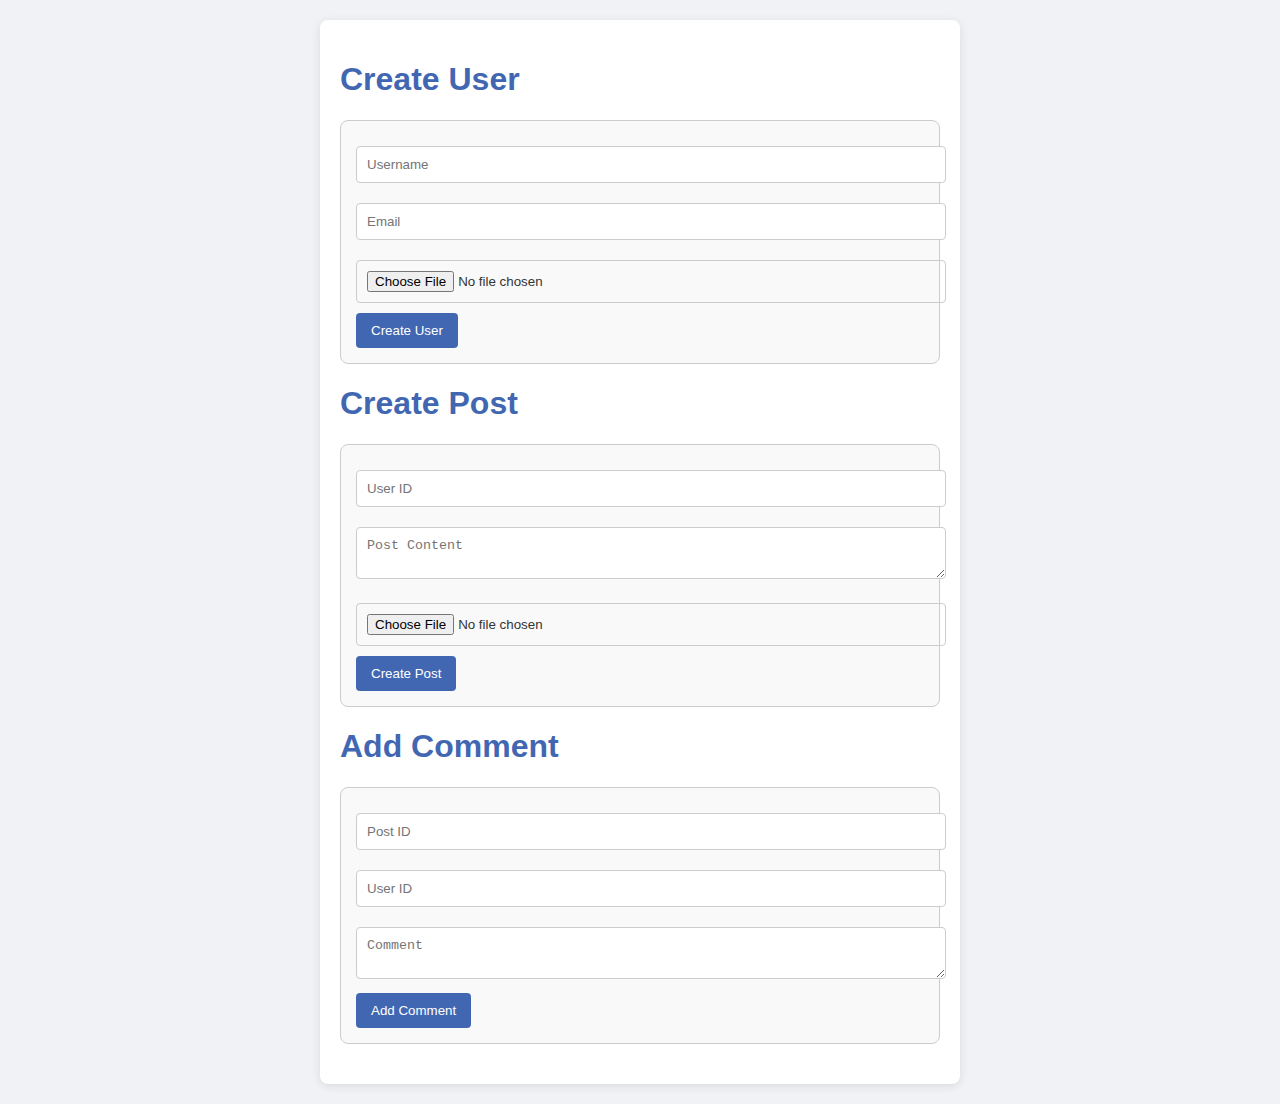
<file: Big Data S3 Lab/Task1/index.html>
<!DOCTYPE html>
<html lang="en">
<head>
    <meta charset="UTF-8">
    <meta name="viewport" content="width=device-width, initial-scale=1.0">
    <title>Facebook-like App</title>
    <style>
        body {
            font-family: Arial, sans-serif;
            background-color: #f0f2f5;
            color: #333;
            margin: 0;
            padding: 20px;
        }
        h1 {
            color: #4267B2;
        }
        .container {
            max-width: 600px;
            margin: auto;
            padding: 20px;
            background-color: #fff;
            border-radius: 8px;
            box-shadow: 0 2px 10px rgba(0, 0, 0, 0.1);
        }
        form {
            margin-bottom: 20px;
            border: 1px solid #ccc;
            border-radius: 8px;
            padding: 15px;
            background-color: #f9f9f9;
        }
        input[type="text"],
        input[type="email"],
        input[type="file"],
        textarea {
            width: 100%;
            padding: 10px;
            margin: 10px 0;
            border: 1px solid #ccc;
            border-radius: 4px;
        }
        button {
            padding: 10px 15px;
            background-color: #4267B2;
            color: white;
            border: none;
            border-radius: 4px;
            cursor: pointer;
            transition: background-color 0.3s;
        }
        button:hover {
            background-color: #365899;
        }
        @media (max-width: 600px) {
            .container {
                width: 95%;
            }
        }
    </style>
</head>
<body>
    <div class="container">
        <h1>Create User</h1>
        <form id="userForm">
            <input type="text" name="username" placeholder="Username" required>
            <input type="email" name="email" placeholder="Email" required>
            <input type="file" name="profile_pic" accept="image/*" required>
            <button type="submit">Create User</button>
        </form>

        <h1>Create Post</h1>
        <form id="postForm">
            <input type="text" name="user_id" placeholder="User ID" required>
            <textarea name="content" placeholder="Post Content" required></textarea>
            <input type="file" name="media" accept="image/*,video/*">
            <button type="submit">Create Post</button>
        </form>

        <h1>Add Comment</h1>
        <form id="commentForm">
            <input type="text" name="post_id" placeholder="Post ID" required>
            <input type="text" name="user_id" placeholder="User ID" required>
            <textarea name="comment_text" placeholder="Comment" required></textarea>
            <button type="submit">Add Comment</button>
        </form>
    </div>

    <script>
        const apiBase = 'http://127.0.0.1:5000';

        document.getElementById('userForm').onsubmit = async function(e) {
            e.preventDefault();
            const formData = new FormData(this);
            const response = await fetch(`${apiBase}/create_user`, {
                method: 'POST',
                body: formData
            });
            alert(await response.json().message);
        };

        document.getElementById('postForm').onsubmit = async function(e) {
            e.preventDefault();
            const formData = new FormData(this);
            const response = await fetch(`${apiBase}/create_post`, {
                method: 'POST',
                body: formData
            });
            alert(await response.json().message);
        };

        document.getElementById('commentForm').onsubmit = async function(e) {
            e.preventDefault();
            const formData = new FormData(this);
            const response = await fetch(`${apiBase}/add_comment`, {
                method: 'POST',
                body: JSON.stringify(Object.fromEntries(formData)),
                headers: { 'Content-Type': 'application/json' }
            });
            alert(await response.json().message);
        };
    </script>
</body>
</html>
</file>
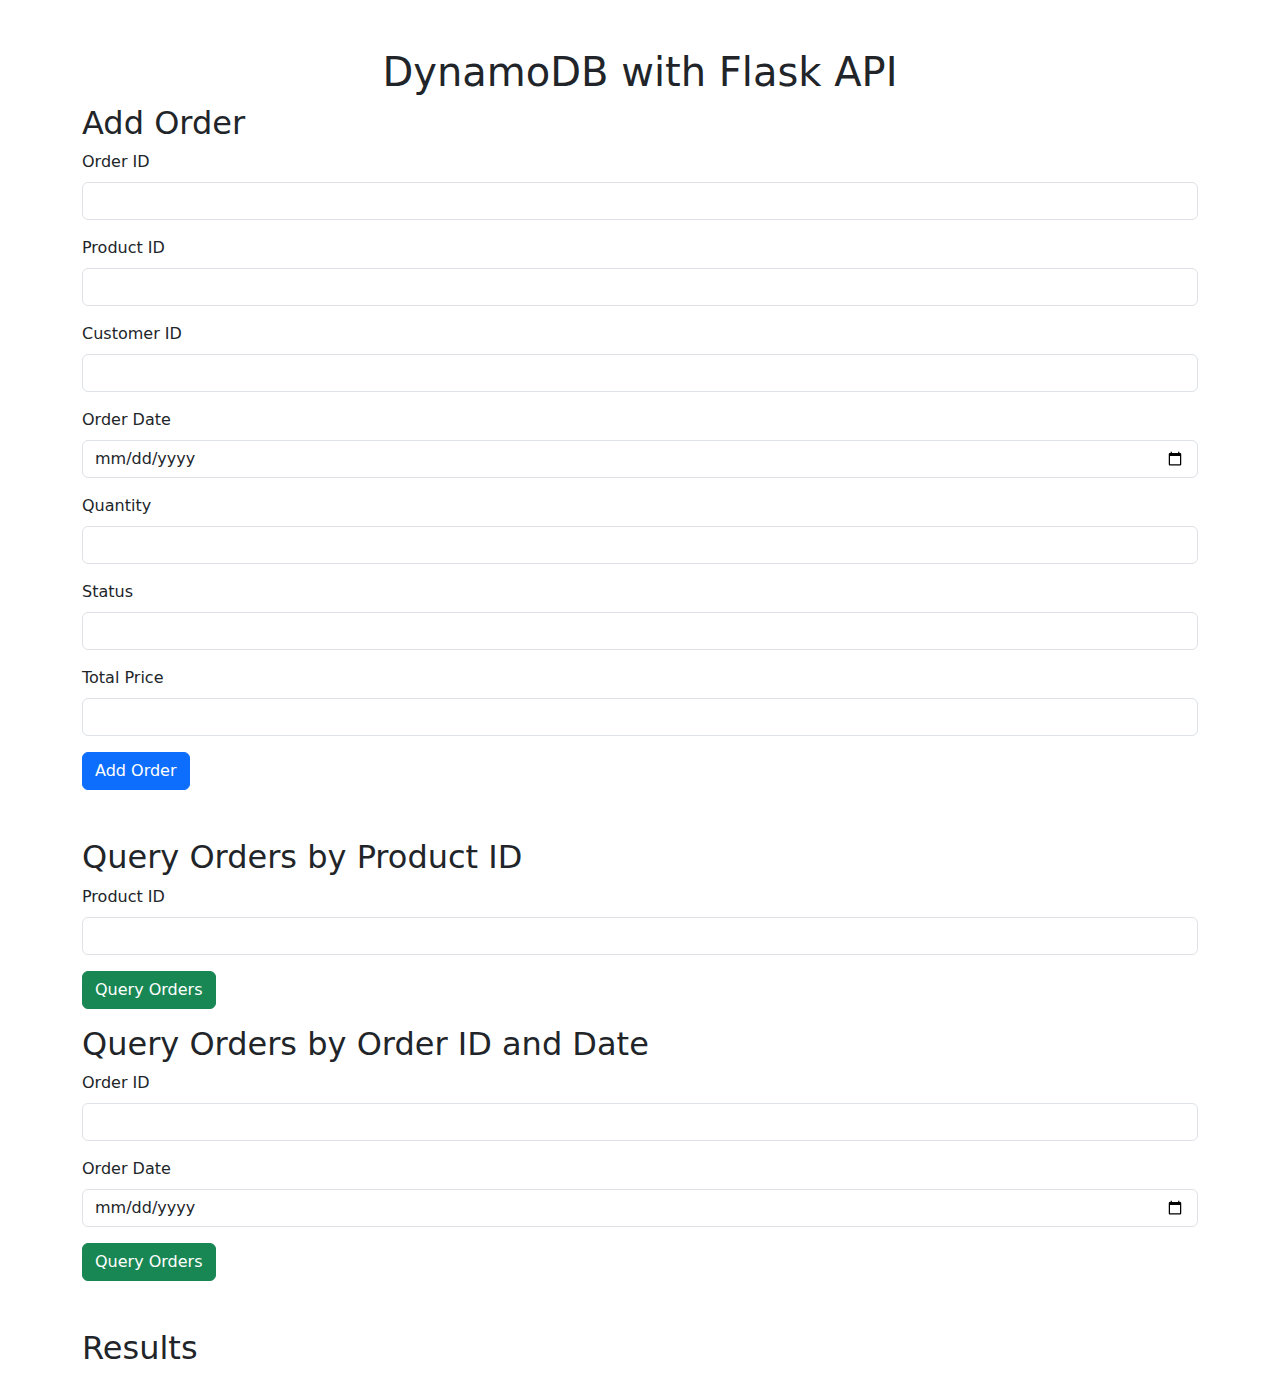
<file: dynamo_frontend/templates/index.html>
<!DOCTYPE html>
<html lang="en">
<head>
    <meta charset="UTF-8">
    <meta name="viewport" content="width=device-width, initial-scale=1.0">
    <title>DynamoDB with Flask</title>
    <link rel="stylesheet" href="https://cdnjs.cloudflare.com/ajax/libs/bootstrap/5.1.3/css/bootstrap.min.css">
</head>
<body>
    <div class="container mt-5">
        <h1 class="text-center">DynamoDB with Flask API</h1>

        <!-- Add Order Form -->
        <h2>Add Order</h2>
        <form id="orderForm" class="mb-5">
            <div class="mb-3">
                <label for="order_id" class="form-label">Order ID</label>
                <input type="text" class="form-control" id="order_id" required>
            </div>
            <div class="mb-3">
                <label for="product_id" class="form-label">Product ID</label>
                <input type="text" class="form-control" id="product_id" required>
            </div>
            <div class="mb-3">
                <label for="customer_id" class="form-label">Customer ID</label>
                <input type="text" class="form-control" id="customer_id" required>
            </div>
            <div class="mb-3">
                <label for="order_date" class="form-label">Order Date</label>
                <input type="date" class="form-control" id="order_date" required>
            </div>
            <div class="mb-3">
                <label for="quantity" class="form-label">Quantity</label>
                <input type="number" class="form-control" id="quantity" required>
            </div>
            <div class="mb-3">
                <label for="status" class="form-label">Status</label>
                <input type="text" class="form-control" id="status" required>
            </div>
            <div class="mb-3">
                <label for="total_price" class="form-label">Total Price</label>
                <input type="number" class="form-control" id="total_price" required>
            </div>
            <button type="submit" class="btn btn-primary">Add Order</button>
        </form>

        <!-- Query by Product ID -->
        <h2>Query Orders by Product ID</h2>
        <div class="mb-3">
            <label for="query_product_id" class="form-label">Product ID</label>
            <input type="text" class="form-control" id="query_product_id">
        </div>
        <button id="queryProductBtn" class="btn btn-success mb-3">Query Orders</button>

        <!-- Query by Order ID and Date -->
        <h2>Query Orders by Order ID and Date</h2>
        <div class="mb-3">
            <label for="query_order_id" class="form-label">Order ID</label>
            <input type="text" class="form-control" id="query_order_id">
        </div>
        <div class="mb-3">
            <label for="query_order_date" class="form-label">Order Date</label>
            <input type="date" class="form-control" id="query_order_date">
        </div>
        <button id="queryOrderDateBtn" class="btn btn-success">Query Orders</button>

        <!-- Results Section -->
        <h2 class="mt-5">Results</h2>
        <pre id="results"></pre>
    </div>

    <script>
        // Function to add an order
        document.getElementById('orderForm').addEventListener('submit', function(e) {
            e.preventDefault();
            const orderData = {
                order_id: document.getElementById('order_id').value,
                product_id: document.getElementById('product_id').value,
                customer_id: document.getElementById('customer_id').value,
                order_date: document.getElementById('order_date').value,
                quantity: document.getElementById('quantity').value,
                status: document.getElementById('status').value,
                total_price: document.getElementById('total_price').value
            };

            fetch('/add_order', {
                method: 'POST',
                headers: {
                    'Content-Type': 'application/json'
                },
                body: JSON.stringify(orderData)
            })
            .then(response => response.json())
            .then(data => {
                document.getElementById('results').textContent = JSON.stringify(data, null, 2);
            })
            .catch(error => console.error('Error:', error));
        });
</file>
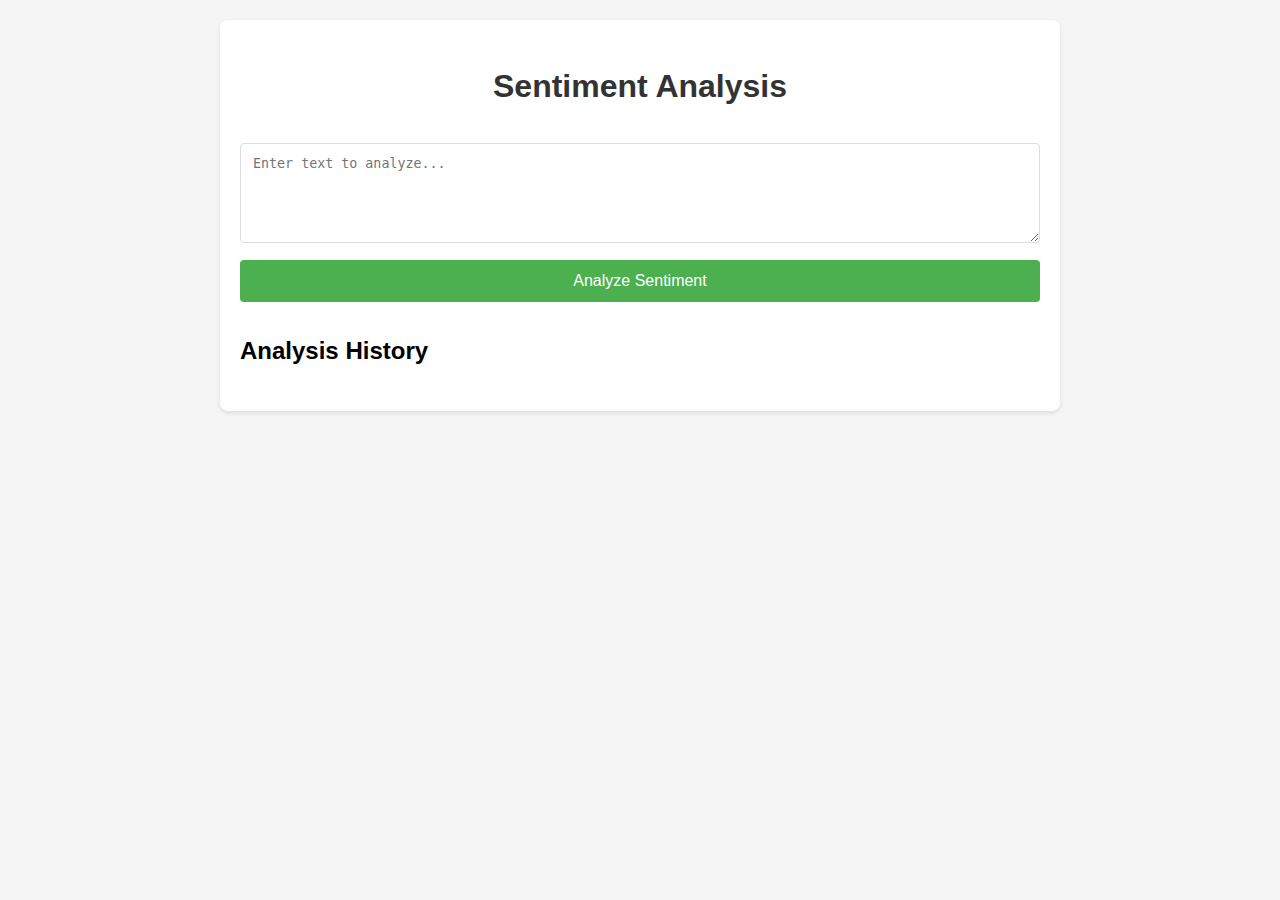
<file: ml model/frontend/index.html>
<!DOCTYPE html>
<html lang="en">
<head>
    <meta charset="UTF-8">
    <meta name="viewport" content="width=device-width, initial-scale=1.0">
    <title>Sentiment Analysis</title>
    <style>
        body {
            font-family: Arial, sans-serif;
            line-height: 1.6;
            margin: 0;
            padding: 20px;
            background-color: #f5f5f5;
        }

        .container {
            max-width: 800px;
            margin: 0 auto;
            background-color: white;
            padding: 20px;
            border-radius: 8px;
            box-shadow: 0 2px 4px rgba(0, 0, 0, 0.1);
        }

        h1 {
            text-align: center;
            color: #333;
            margin-bottom: 30px;
        }

        .input-section {
            margin-bottom: 20px;
        }

        textarea {
            width: 100%;
            padding: 12px;
            border: 1px solid #ddd;
            border-radius: 4px;
            resize: vertical;
            min-height: 100px;
            margin-bottom: 10px;
            box-sizing: border-box;
        }

        button {
            background-color: #4CAF50;
            color: white;
            padding: 12px 20px;
            border: none;
            border-radius: 4px;
            cursor: pointer;
            font-size: 16px;
            width: 100%;
        }

        button:hover {
            background-color: #45a049;
        }

        button:disabled {
            background-color: #cccccc;
            cursor: not-allowed;
        }

        .result {
            margin-top: 20px;
            padding: 20px;
            border-radius: 4px;
            display: none;
        }

        .positive {
            background-color: #dff0d8;
            border: 1px solid #d6e9c6;
            color: #3c763d;
        }

        .negative {
            background-color: #f2dede;
            border: 1px solid #ebccd1;
            color: #a94442;
        }

        .loader {
            display: none;
            text-align: center;
            margin: 20px 0;
        }

        .loader::after {
            content: '';
            display: inline-block;
            width: 30px;
            height: 30px;
            border: 3px solid #f3f3f3;
            border-top: 3px solid #3498db;
            border-radius: 50%;
            animation: spin 1s linear infinite;
        }

        @keyframes spin {
            0% { transform: rotate(0deg); }
            100% { transform: rotate(360deg); }
        }

        .history {
            margin-top: 30px;
        }

        .history-item {
            padding: 10px;
            margin: 10px 0;
            border-radius: 4px;
            background-color: #f8f9fa;
            border: 1px solid #dee2e6;
        }

        .error {
            background-color: #f8d7da;
            border: 1px solid #f5c6cb;
            color: #721c24;
            padding: 10px;
            margin: 10px 0;
            border-radius: 4px;
            display: none;
        }
    </style>
</head>
<body>
    <div class="container">
        <h1>Sentiment Analysis</h1>
        
        <div class="input-section">
            <textarea id="textInput" placeholder="Enter text to analyze..."></textarea>
            <button id="analyzeBtn" onclick="analyzeSentiment()">Analyze Sentiment</button>
        </div>

        <div id="loader" class="loader"></div>
        <div id="error" class="error"></div>
        <div id="result" class="result"></div>

        <div class="history">
            <h2>Analysis History</h2>
            <div id="historyList"></div>
        </div>
    </div>

    <script>
        const API_URL = 'http://localhost:5000/predict';
        let history = [];

        async function analyzeSentiment() {
            const textInput = document.getElementById('textInput');
            const analyzeBtn = document.getElementById('analyzeBtn');
            const loader = document.getElementById('loader');
            const result = document.getElementById('result');
            const error = document.getElementById('error');

            // Validate input
            if (!textInput.value.trim()) {
                showError('Please enter some text to analyze.');
                return;
            }

            // Disable button and show loader
            analyzeBtn.disabled = true;
            loader.style.display = 'block';
            result.style.display = 'none';
            error.style.display = 'none';

            try {
                const response = await fetch(API_URL, {
                    method: 'POST',
                    headers: {
                        'Content-Type': 'application/json',
                    },
                    body: JSON.stringify({ text: textInput.value })
                });

                if (!response.ok) {
                    throw new Error(`HTTP error! status: ${response.status}`);
                }

                const data = await response.json();
                displayResult(data);
                addToHistory(data);
            } catch (err) {
                showError('Error analyzing text. Please try again later.');
                console.error('Error:', err);
            } finally {
                analyzeBtn.disabled = false;
                loader.style.display = 'none';
            }
        }

        function displayResult(data) {
            const result = document.getElementById('result');
            result.innerHTML = `
                <h3>Analysis Result:</h3>
                <p>Sentiment: ${data.sentiment}</p>
                <p>Confidence: ${(data.confidence * 100).toFixed(1)}%</p>
                <p>Response Time: ${(data.response_time * 1000).toFixed(2)}ms</p>
            `;
            result.className = `result ${data.sentiment.toLowerCase()}`;
            result.style.display = 'block';
        }

        function addToHistory(data) {
            history.unshift({
                text: document.getElementById('textInput').value,
                ...data,
                timestamp: new Date().toLocaleString()
            });

            updateHistoryDisplay();
        }

        function updateHistoryDisplay() {
            const historyList = document.getElementById('historyList');
            historyList.innerHTML = history.map(item => `
                <div class="history-item ${item.sentiment.toLowerCase()}">
                    <strong>Text:</strong> ${item.text}<br>
                    <strong>Sentiment:</strong> ${item.sentiment}<br>
                    <strong>Confidence:</strong> ${(item.confidence * 100).toFixed(1)}%<br>
                    <strong>Time:</strong> ${item.timestamp}
                </div>
            `).join('');
        }

        function showError(message) {
            const error = document.getElementById('error');
            error.textContent = message;
            error.style.display = 'block';
        }

        // Event listener for textarea
        document.getElementById('textInput').addEventListener('keypress', function(e) {
            if (e.key === 'Enter' && e.ctrlKey) {
                analyzeSentiment();
            }
        });
    </script>
</body>
</html>
</file>
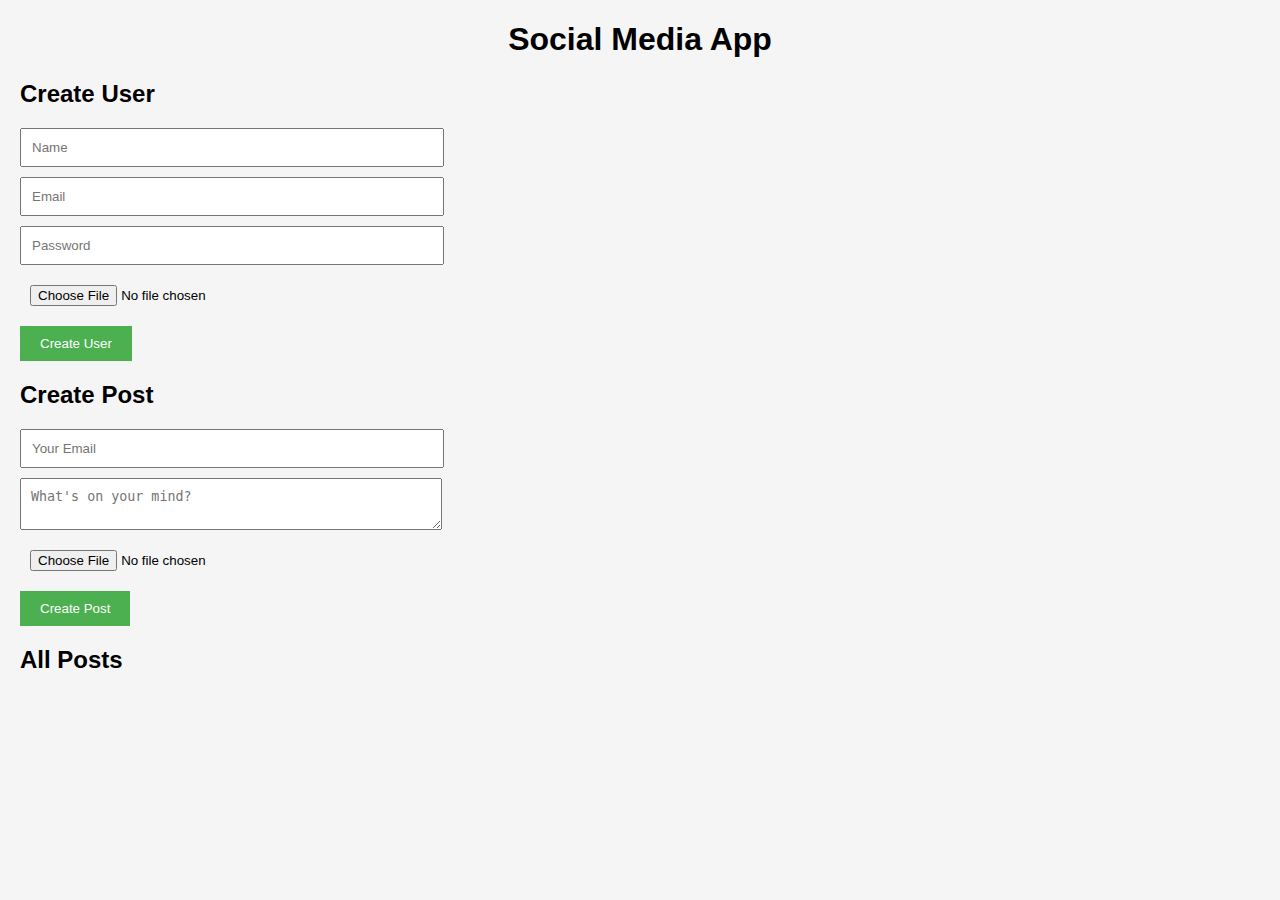
<file: Big Data S3 Lab/Task2/templates/index.html>
<!DOCTYPE html>
<html lang="en">
<head>
    <meta charset="UTF-8">
    <meta name="viewport" content="width=device-width, initial-scale=1.0">
    <title>Social Media App</title>
    <link rel="stylesheet" href="../static/style.css">
</head>
<body>
    <h1>Social Media App</h1>

    <section id="create-user">
        <h2>Create User</h2>
        <form id="user-form">
            <input type="text" id="user-name" placeholder="Name" required>
            <input type="email" id="user-email" placeholder="Email" required>
            <input type="password" id="user-password" placeholder="Password" required>
            <input type="file" id="user-image" required>
            <button type="submit">Create User</button>
        </form>
    </section>

    <section id="create-post">
        <h2>Create Post</h2>
        <form id="post-form">
            <input type="email" id="post-email" placeholder="Your Email" required>
            <textarea id="post-content" placeholder="What's on your mind?" required></textarea>
            <input type="file" id="post-media">
            <button type="submit">Create Post</button>
        </form>
    </section>

    <section id="posts">
        <h2>All Posts</h2>
        <div id="post-list"></div>
    </section>

    <script src="../static/script.js"></script>
</body>
</html>
</file>
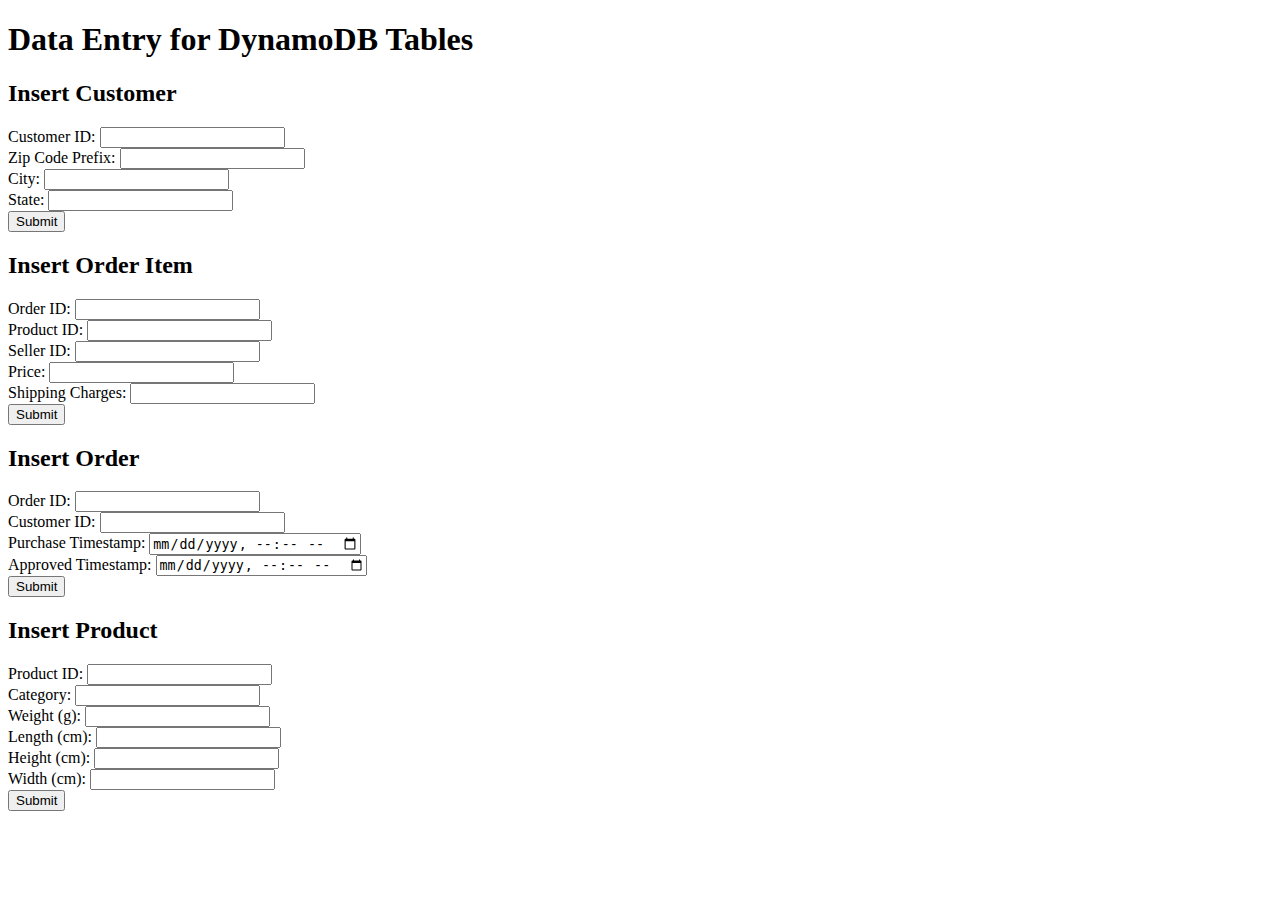
<file: Big Data Dynamo db Lab/index1.html>
<!DOCTYPE html>
<html lang="en">
<head>
    <meta charset="UTF-8">
    <meta name="viewport" content="width=device-width, initial-scale=1.0">
    <title>Data Entry for DynamoDB</title>
</head>
<body>
    <h1>Data Entry for DynamoDB Tables</h1>

    <!-- Form for Customers -->
    <h2>Insert Customer</h2>
    <form id="customerForm">
        <label for="customer_id">Customer ID:</label>
        <input type="text" id="customer_id"><br>
        <label for="customer_zip">Zip Code Prefix:</label>
        <input type="text" id="customer_zip"><br>
        <label for="customer_city">City:</label>
        <input type="text" id="customer_city"><br>
        <label for="customer_state">State:</label>
        <input type="text" id="customer_state"><br>
        <button type="button" onclick="addCustomer()">Submit</button>
    </form>

    <!-- Form for Order Items -->
    <h2>Insert Order Item</h2>
    <form id="orderItemForm">
        <label for="order_id">Order ID:</label>
        <input type="text" id="order_id"><br>
        <label for="product_id">Product ID:</label>
        <input type="text" id="product_id"><br>
        <label for="seller_id">Seller ID:</label>
        <input type="text" id="seller_id"><br>
        <label for="price">Price:</label>
        <input type="number" id="price" step="0.01"><br>
        <label for="shipping_charges">Shipping Charges:</label>
        <input type="number" id="shipping_charges" step="0.01"><br>
        <button type="button" onclick="addOrderItem()">Submit</button>
    </form>

    <!-- Form for Orders -->
    <h2>Insert Order</h2>
    <form id="orderForm">
        <label for="order_id_order">Order ID:</label>
        <input type="text" id="order_id_order"><br>
        <label for="customer_id_order">Customer ID:</label>
        <input type="text" id="customer_id_order"><br>
        <label for="order_purchase_timestamp">Purchase Timestamp:</label>
        <input type="datetime-local" id="order_purchase_timestamp"><br>
        <label for="order_approved_at">Approved Timestamp:</label>
        <input type="datetime-local" id="order_approved_at"><br>
        <button type="button" onclick="addOrder()">Submit</button>
    </form>

    <!-- Form for Products -->
    <h2>Insert Product</h2>
    <form id="productForm">
        <label for="product_id_product">Product ID:</label>
        <input type="text" id="product_id_product"><br>
        <label for="product_category_name">Category:</label>
        <input type="text" id="product_category_name"><br>
        <label for="product_weight_g">Weight (g):</label>
        <input type="number" id="product_weight_g"><br>
        <label for="product_length_cm">Length (cm):</label>
        <input type="number" id="product_length_cm"><br>
        <label for="product_height_cm">Height (cm):</label>
        <input type="number" id="product_height_cm"><br>
        <label for="product_width_cm">Width (cm):</label>
        <input type="number" id="product_width_cm"><br>
        <button type="button" onclick="addProduct()">Submit</button>
    </form>

    <script>
        // Add Customer
        function addCustomer() {
            const customerData = {
                customer_id: document.getElementById('customer_id').value,
                customer_zip_code_prefix: document.getElementById('customer_zip').value,
                customer_city: document.getElementById('customer_city').value,
                customer_state: document.getElementById('customer_state').value
            };

            fetch('http://localhost:5000/add_customer', {
                method: 'POST',
                headers: { 'Content-Type': 'application/json' },
                body: JSON.stringify(customerData)
            })
            .then(response => response.json())
            .then(data => alert(data.message))
            .catch(error => console.error('Error:', error));
        }

        // Add Order Item
        function addOrderItem() {
            const orderItemData = {
                order_id: document.getElementById('order_id').value,
                product_id: document.getElementById('product_id').value,
                seller_id: document.getElementById('seller_id').value,
                price: parseFloat(document.getElementById('price').value),
                shipping_charges: parseFloat(document.getElementById('shipping_charges').value)
            };

            fetch('http://localhost:5000/add_order_item', {
                method: 'POST',
                headers: { 'Content-Type': 'application/json' },
                body: JSON.stringify(orderItemData)
            })
            .then(response => response.json())
            .then(data => alert(data.message))
            .catch(error => console.error('Error:', error));
        }

        // Add Order
        function addOrder() {
            const orderData = {
                order_id: document.getElementById('order_id_order').value,
                customer_id: document.getElementById('customer_id_order').value,
                order_purchase_timestamp: document.getElementById('order_purchase_timestamp').value,
                order_approved_at: document.getElementById('order_approved_at').value
            };

            fetch('http://localhost:5000/add_order', {
                method: 'POST',
                headers: { 'Content-Type': 'application/json' },
                body: JSON.stringify(orderData)
            })
            .then(response => response.json())
            .then(data => alert(data.message))
            .catch(error => console.error('Error:', error));
        }

        // Add Product
        function addProduct() {
            const productData = {
                product_id: document.getElementById('product_id_product').value,
                product_category_name: document.getElementById('product_category_name').value,
                product_weight_g: parseFloat(document.getElementById('product_weight_g').value),
                product_length_cm: parseFloat(document.getElementById('product_length_cm').value),
                product_height_cm: parseFloat(document.getElementById('product_height_cm').value),
                product_width_cm: parseFloat(document.getElementById('product_width_cm').value)
            };

            fetch('http://localhost:5000/add_product', {
                method: 'POST',
                headers: { 'Content-Type': 'application/json' },
                body: JSON.stringify(productData)
            })
            .then(response => response.json())
            .then(data => alert(data.message))
            .catch(error => console.error('Error:', error));
        }
    </script>
</body>
</html>
</file>
<file: Big Data S3 Lab/Task2/static/style.css>
body {
    font-family: Arial, sans-serif;
    margin: 20px;
    background-color: #f5f5f5;
}

h1 {
    text-align: center;
}

form {
    margin-bottom: 20px;
}

input, textarea {
    display: block;
    margin: 10px 0;
    padding: 10px;
    width: 100%;
    max-width: 400px;
}

button {
    padding: 10px 20px;
    background-color: #4caf50;
    color: white;
    border: none;
    cursor: pointer;
}

button:hover {
    background-color: #45a049;
}

#post-list {
    margin-top: 20px;
}

.post {
    border: 1px solid #ddd;
    padding: 10px;
    margin-bottom: 10px;
    background-color: white;
}

.post h3 {
    margin-top: 0;
}
</file>
